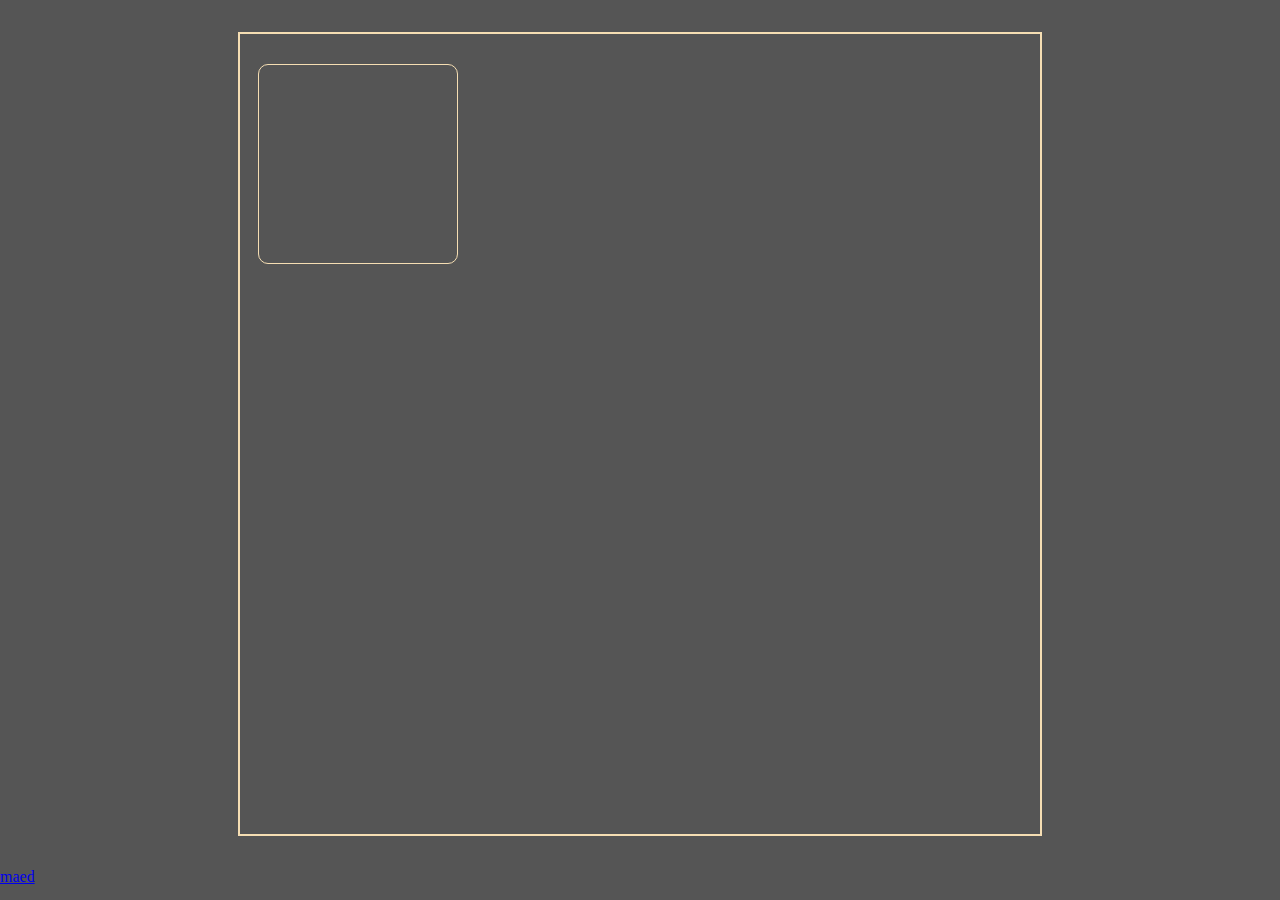
<file: index.html>
<!DOCTYPE html>
<html lang="en">
<head>
    <meta charset="UTF-8">
    <meta name="viewport" content="width=device-width, initial-scale=1.0">
    <title>Running Boxes</title>
    <link rel="stylesheet" href="css/style.css">
</head>
<body>

    <div class="container">
        <div class="box"></div>
    </div>
    <a href="maed.html">maed</a>
</body>
</html>
</file>
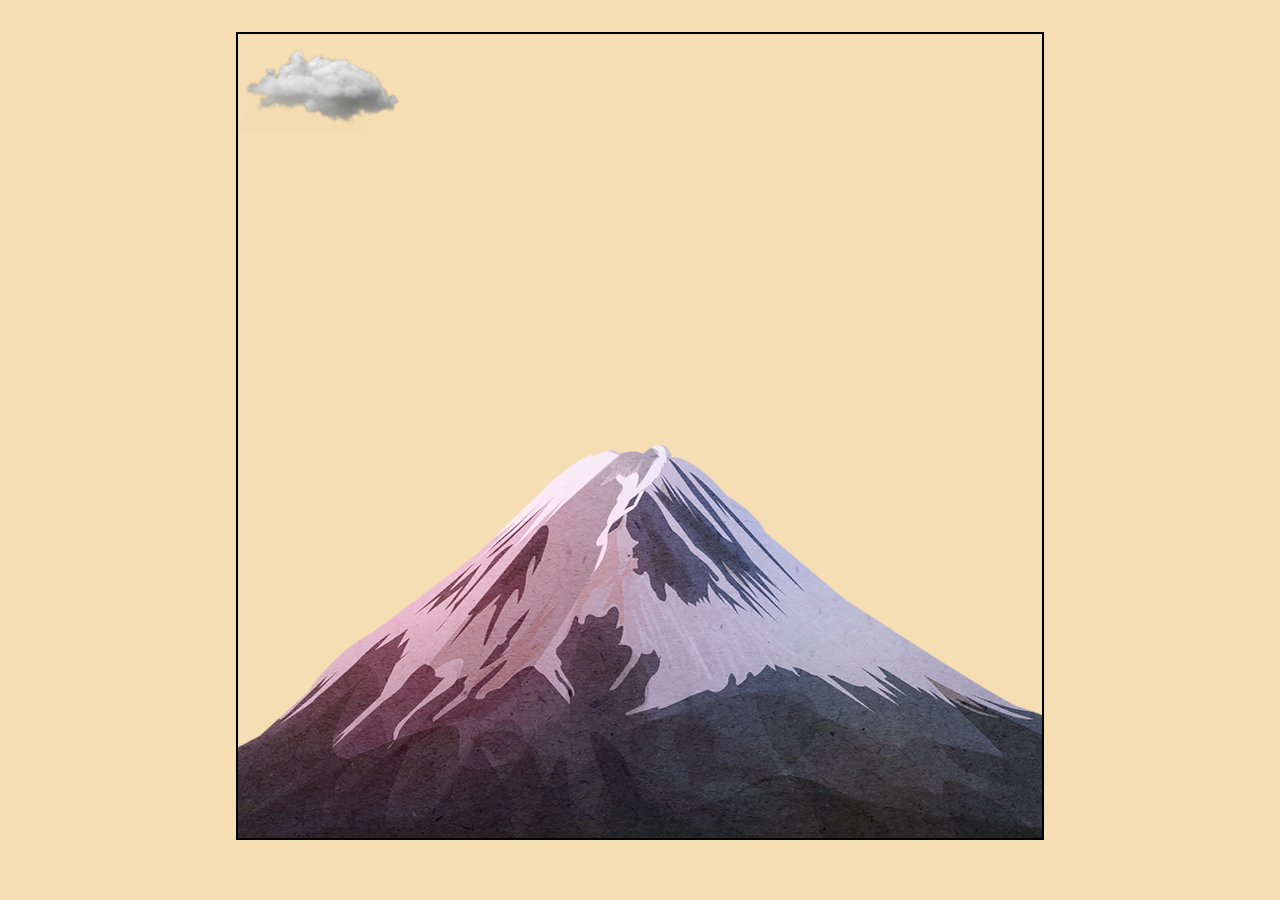
<file: maed.html>
<!DOCTYPE html>
<html lang="en">
<head>
    <meta charset="UTF-8">
    <meta name="viewport" content="width=device-width, initial-scale=1.0">
    <title>Document</title>
    <link rel="stylesheet" href="css/magi.css">
</head>
<body>
    <div class="container"> 
        <div class="cloud">
            <img src="images/cloud-transparent-png-11.png" alt="">
        </div>
        <div class="cloud2">
            <img src="images/cloud-transparent-png-11.png" alt="">
        </div>
        <div class="m2gi">
            <img src="images/m2gi.png" alt="">
        </div>

       
    </div>  
</body>
</html>
</file>
<file: css/style.css>
*{
    margin: 0;
    padding: 0;
    box-sizing: border-box;
}

body{
    background-color: rgb(85, 85, 85);
}

.container{
    height: 804px;
    width: 804px;
    border: 2px solid wheat;
    margin: 2rem auto;

}

.box   {
    border: 1px solid wheat;
    border-radius: 5%;
    height: 200px;
    width: 200px;
    position: relative;
    left: 18px;top: 30px;
    animation-name: runningBox;
    animation-duration: 10s;
    animation-iteration-count: infinite;
}


/*@keyframes runningBox{
    0%{left: 0;top: 0;}
    25%{left: 600px;top: 0;}
    50%{left:600px;top: 600px;}
    75%{left: 0;top: 600px;}
    100%{left: 0px;top: 0;}
}*/


@keyframes runningBox{
    0%{left: 18px;top: 30px;}
    10%{left: 20px;top: 33px;}
    25%{left: 35px;top: 50px;}
    35%{left: 25px;top: 46px;}
    45%{left: 15px;top: 35px;}
    55%{left: 10px;top: 29px;}
    65%{left: 8px;top: 25px;}
    75%{left: 10px;top: 21px;}
    85%{left: 14px;top: 23px;}
    95%{left: 17px;top: 28px;}
    100%{left: 20px;top: 33px;}

}
</file>
<file: css/magi.css>
body {
    background-color: wheat;
    background-size: 100%;
   }


.container{
    height: 804px;
    width: 804px;
    border: 2px solid black;
    margin: 2rem auto;
    position: relative;
}

.m2gi img{
 width: 100%;
}

.cloud {
    position: absolute;
    animation-name: cloud;
    animation-duration: 10s;
    animation-iteration-count: infinite;
}



@keyframes cloud{
    0%{left: 180px;top: 300px;}
    10%{left: 200px;top: 303px;}
    25%{left: 305px;top: 500px;}
    35%{left: 205px;top: 460px;}
    45%{left: 105px;top: 350px;}
    55%{left: 230px;top: 290px;}
    65%{left: 89px;top: 250px;}
    75%{left: 40px;top: 201px;}
    85%{left: 34px;top: 203px;}
    95%{left: 37px;top: 208px;}
    100%{left: 20px;top: 303px;}

}

.cloud img{
    width: 20%;
}



.cloud2{
    position: absolute;
    right: 0px;top: 0px;
    animation-name: cloud2;
    animation-duration: 20s;
    animation-iteration-count: infinite;
}

@keyframes cloud2{
    0%{left: 234px;top: 30px;transform: rotateY( 0deg);}
    10%{left: 543px;top: 33px;}
    25%{left: 200px;top: 50px;}
    35%{left: 543px;top: 46px;}
    45%{left: 125px;top: 35px;}
    55%{left: 430px;top: 29px;}
    65%{left: 600px;top: 25px;}
    75%{left: 320px;top: 21px;}
    85%{left: 220px;top: 23px;}
    95%{left: 130px;top: 28px;}
    100%{left: 70px;top: 33px;transform: rotateY( 360deg);}

}


.cloud2 img {
    width: 20%;
}
</file>
